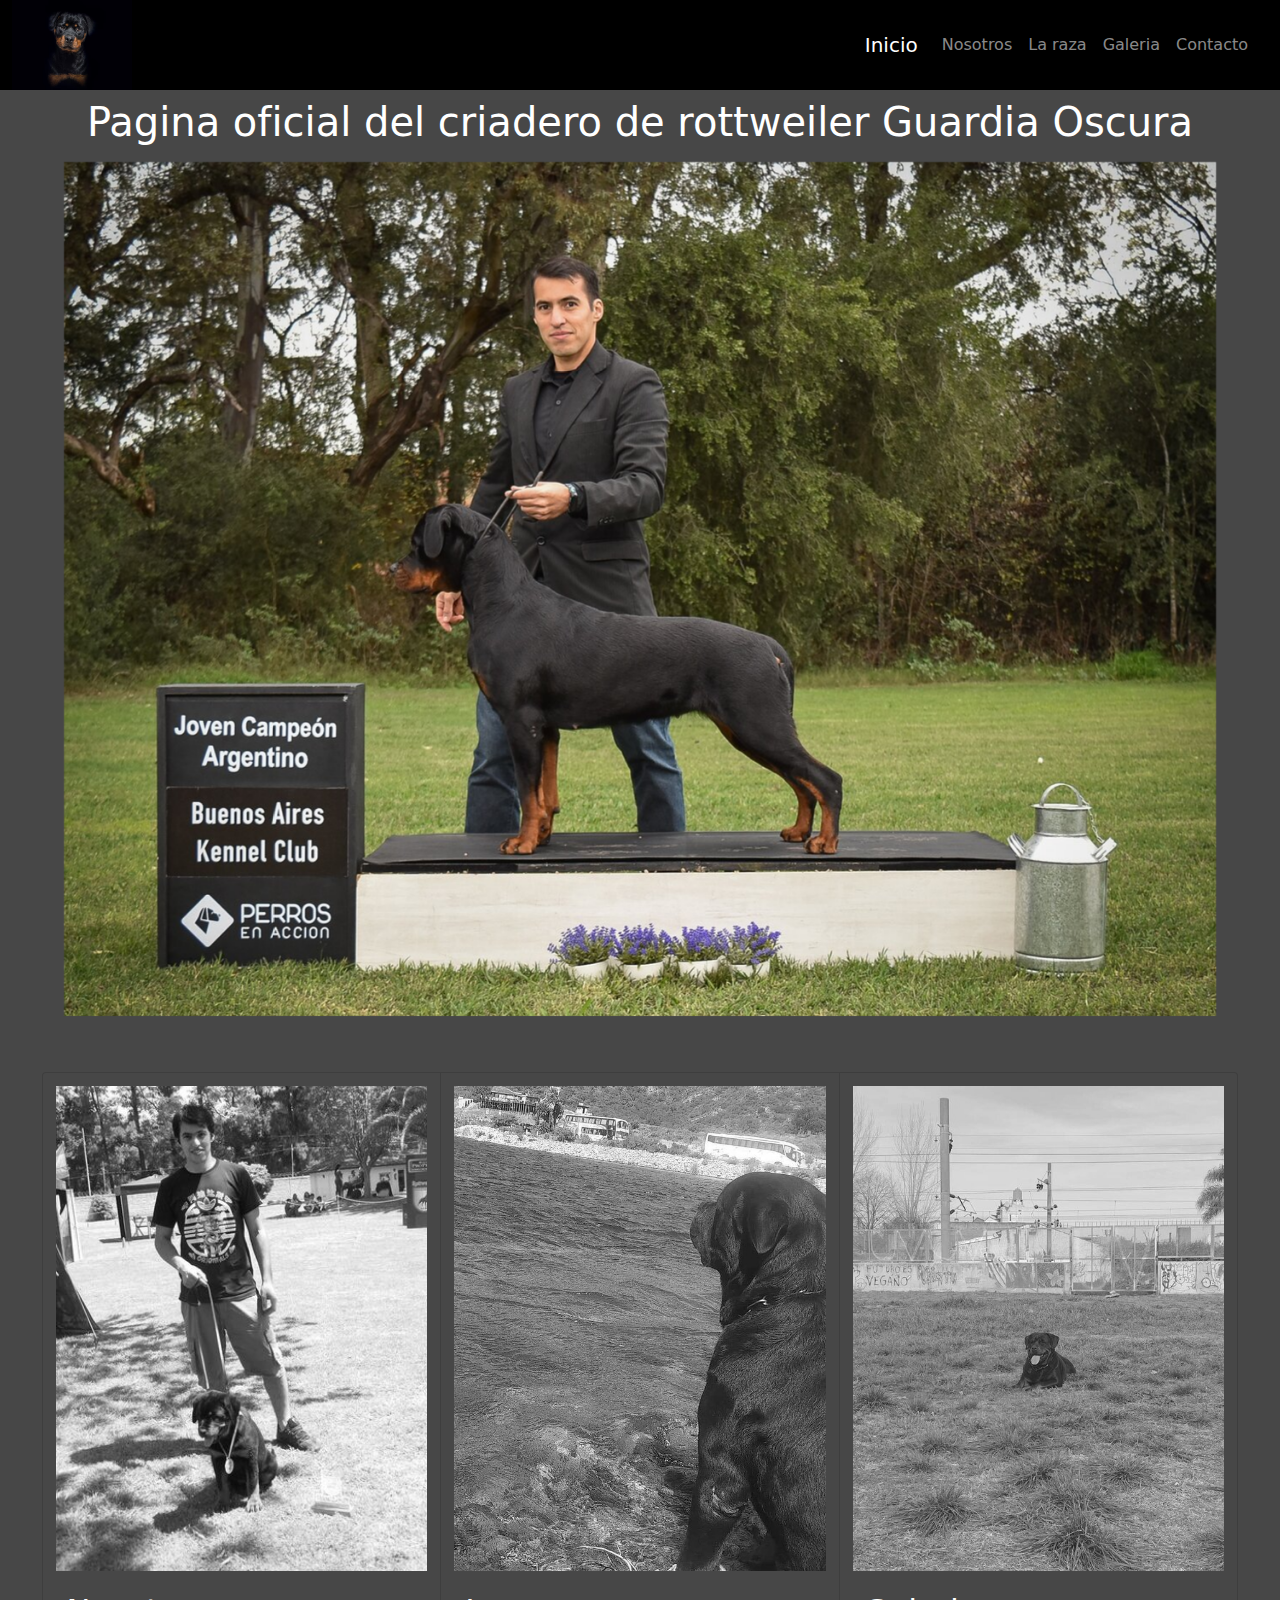
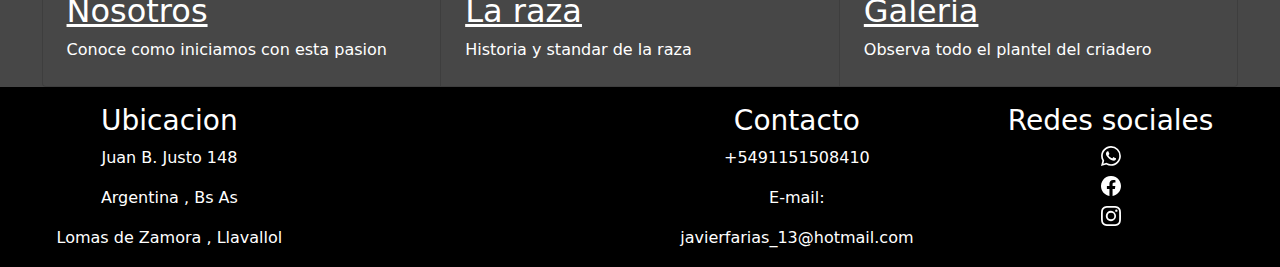
<file: index.html>
<!DOCTYPE html>
<html lang="es">
<head>
    <meta charset="UTF-8">
    <meta name="viewport" content="width=device-width, initial-scale=1.0">
    <meta name="description" content="Pagina oficial del criadero de perros de raza Rottweiler Guardia Oscura. Las mejores lineas de sangre de perros nacionales e importados. Perros de trabajo y exposicion con pedigree emitido por la federacion cinologica Argentina">
    <meta keywords="Criadero de perros , criadero de rottweiler , perros de raza , rottweiler , perros , cachorros , pedigree , fca , acrr , adrk , lineas de sangre">
    <title>Guardia Oscura | Criadero de Rotweiler</title>
    <link rel="stylesheet" href="./css/bootstrap.min.css">
    <link rel="stylesheet" href="./css/estilos.css">
    <link rel="icon" href="./flavicon.ico">
</head>
<body>
    <header class="container-fluid d-flex justify-content-between colorFondo">
        <div class="d-flex">
            <a href="./index.html" class="colorFondo">
                <img src="./assets/img/logo.png" width="120" height="90" alt="Imagen logo criadero">
            </a>
        </div>
        <div class="d-flex align-items-center colorFuente">
            <nav class="navbar navbar-expand-lg navbar-dark">
                <div class="container-fluid">
                    <a class="navbar-brand" href="./index.html">Inicio</a>
                    <button class="navbar-toggler" type="button" data-bs-toggle="collapse" data-bs-target="#navbarNav" aria-controls="navbarNav" aria-expanded="false" aria-label="Toggle navigation">
                        <span class="navbar-toggler-icon"></span>
                    </button>
                    <div class="collapse navbar-collapse" id="navbarNav">
                        <ul class="navbar-nav">
                            <li class="nav-item estilosAncla">
                            <a class="nav-link" aria-current="page" href="./pages/nosotros.html">Nosotros</a>
                            </li>
                            <li class="nav-item estilosAncla">
                                <a class="nav-link" href="./pages/laraza.html">La raza</a>
                            </li>
                            <li class="nav-item estilosAncla">
                                <a class="nav-link" href="./pages/galeria.html">Galeria</a>
                            </li>
                            <li class="nav-item estilosAncla">
                                <a class="nav-link" href="./pages/contacto.html">Contacto</a>
                            </li>
                        </ul>
                    </div>
                </div>
            </nav>
        </div>
    </header>
    <main class="container-fluid colorFondoGris">
        <div class="d-flex justify-content-center align-items-center pt-2 colorFuente">
            <h1>Pagina oficial del criadero de rottweiler Guardia Oscura</h1>
        </div>
        <div class="d-flex align-items-center justify-content-center">
            <div id="carouselExampleSlidesOnly" class="carousel slide pb-5 justify-content-center align-items-center" data-bs-ride="carousel">
                <div class="carousel-inner">
                  <div class="carousel-item active p-2">
                    <img src="./assets/img/podio1.jpg" class="d-flex imMain" alt="Imagen Rottweiler en podio 1">
                  </div>
                  <div class="carousel-item p-2">
                    <img src="./assets/img/podio2.jpg" class="d-flex imMain" alt="Imagen Rottweiler en podio 2">
                  </div>
                  <div class="carousel-item p-2">
                    <img src="./assets/img/podio3.jpg" class="d-flex imMain" alt="Imagen Rottweiler en podio 3">
                  </div>
                </div>
              </div>
        </div>
        <div class="container-fluid d-flex justify-content-center">
            <div class="card-group">
                <div class="card p-2 colorFondoGris">
                  <img src="./assets/img/rsz_fb_img_1697407801425.jpg" class="card-img-top imCardMain" alt="Imagen cachorro Rottweiler con propietario">
                  <div class="card-body">
                    <a class="colorFuente" href="./pages/nosotros.html">
                        <h2 class="card-title">Nosotros</h2>
                    </a>
                    <p class="card-text colorFuente">Conoce como iniciamos con esta pasion</p>
                  </div>
                </div>
                <div class="card p-2 colorFondoGris">
                  <img src="./assets/img/rsz_fb_img_1697408630383.jpg" class="card-img-top imCardMain" alt="Imagen Rottweiler con lago de fondo">
                  <div class="card-body">
                    <a class="colorFuente" href="./pages/laraza.html">
                        <h2 class="card-title">La raza</h2>
                    </a>
                    <p class="card-text colorFuente">Historia y standar de la raza</p>
                  </div>
                </div>
                <div class="card p-2 colorFondoGris">
                  <img src="./assets/img/rsz_fb_img_1697408047011.jpg" class="card-img-top imCardMain" alt="Imagen Rottweiler acostado en el pasto relax">
                  <div class="card-body">
                    <a class="colorFuente" href="./pages/galeria.html">
                        <h2 class="card-title">Galeria</h2>
                    </a>
                    <p class="card-text colorFuente">Observa todo el plantel del criadero</p>
                  </div>
                </div>
              </div>
        </div>
    </main>
    <footer class="container-fluid d-flex justify-content-between colorFondo w-100">
        <div class="card-group w-100">
            <div class="card colorFondo">
              <div class="card-body d-flex flex-column align-items-center colorFuente">
                <h3>Ubicacion</h3>
                <p class="card-text">Juan B. Justo 148</p>
                <p class="card-text">Argentina , Bs As</p>
                <p class="card-text">Lomas de Zamora , Llavallol</p>
              </div>
            </div>
            <div class="card colorFondo">
              <div class="card-body d-flex flex-column align-items-center">
                <iframe src="https://www.google.com/maps/embed?pb=!1m18!1m12!1m3!1d3276.2822937808!2d-58.415516176698866!3d-34.798839106582555!2m3!1f0!2f0!3f0!3m2!1i1024!2i768!4f13.1!3m3!1m2!1s0x95bcd308662307f3%3A0x7694c3b1379305ac!2sJuan%20B.%20Justo%20242%2C%20B1836%20Llavallol%2C%20Provincia%20de%20Buenos%20Aires!5e0!3m2!1ses!2sar!4v1696728214931!5m2!1ses!2sar" width="250" height="130" style="border:0;" allowfullscreen="" loading="lazy" referrerpolicy="no-referrer-when-downgrade"></iframe>
              </div>
            </div>
            <div class="card colorFondo">
              <div class="card-body d-flex flex-column align-items-center colorFuente">
                <h3>Contacto</h3>
                <p class="card-text">+5491151508410</p>
                <p class="card-text">E-mail:</p>
                <p class="card-text">javierfarias_13@hotmail.com</p>
              </div>
            </div>
            <div class="card colorFondo">
                <div class="card-body d-flex flex-column align-items-center colorFuente">
                    <h3>Redes sociales</h3>
                    <div class="d-flex flex-column justify-content-center align-items-center">
                        <a href="https://www.whatsapp.com/"><svg xmlns="http://www.w3.org/2000/svg" width="16" height="16" fill="currentColor" class="bi bi-whatsapp iconow" viewBox="0 0 16 16"><path d="M13.601 2.326A7.854 7.854 0 0 0 7.994 0C3.627 0 .068 3.558.064 7.926c0 1.399.366 2.76 1.057 3.965L0 16l4.204-1.102a7.933 7.933 0 0 0 3.79.965h.004c4.368 0 7.926-3.558 7.93-7.93A7.898 7.898 0 0 0 13.6 2.326zM7.994 14.521a6.573 6.573 0 0 1-3.356-.92l-.24-.144-2.494.654.666-2.433-.156-.251a6.56 6.56 0 0 1-1.007-3.505c0-3.626 2.957-6.584 6.591-6.584a6.56 6.56 0 0 1 4.66 1.931 6.557 6.557 0 0 1 1.928 4.66c-.004 3.639-2.961 6.592-6.592 6.592zm3.615-4.934c-.197-.099-1.17-.578-1.353-.646-.182-.065-.315-.099-.445.099-.133.197-.513.646-.627.775-.114.133-.232.148-.43.05-.197-.1-.836-.308-1.592-.985-.59-.525-.985-1.175-1.103-1.372-.114-.198-.011-.304.088-.403.087-.088.197-.232.296-.346.1-.114.133-.198.198-.33.065-.134.034-.248-.015-.347-.05-.099-.445-1.076-.612-1.47-.16-.389-.323-.335-.445-.34-.114-.007-.247-.007-.38-.007a.729.729 0 0 0-.529.247c-.182.198-.691.677-.691 1.654 0 .977.71 1.916.81 2.049.098.133 1.394 2.132 3.383 2.992.47.205.84.326 1.129.418.475.152.904.129 1.246.08.38-.058 1.171-.48 1.338-.943.164-.464.164-.86.114-.943-.049-.084-.182-.133-.38-.232z"/></svg>
                        </a>
                        <a href="https://www.facebook.com/"><svg xmlns="http://www.w3.org/2000/svg" width="16" height="16" fill="currentColor" class="bi bi-facebook iconof" viewBox="0 0 16 16"><path d="M16 8.049c0-4.446-3.582-8.05-8-8.05C3.58 0-.002 3.603-.002 8.05c0 4.017 2.926 7.347 6.75 7.951v-5.625h-2.03V8.05H6.75V6.275c0-2.017 1.195-3.131 3.022-3.131.876 0 1.791.157 1.791.157v1.98h-1.009c-.993 0-1.303.621-1.303 1.258v1.51h2.218l-.354 2.326H9.25V16c3.824-.604 6.75-3.934 6.75-7.951z"/></svg>
                        </a>
                    <a href="https://www.instagram.com/"><svg xmlns="http://www.w3.org/2000/svg" width="16" height="16" fill="currentColor" class="bi bi-instagram iconoi" viewBox="0 0 16 16"><path d="M8 0C5.829 0 5.556.01 4.703.048 3.85.088 3.269.222 2.76.42a3.917 3.917 0 0 0-1.417.923A3.927 3.927 0 0 0 .42 2.76C.222 3.268.087 3.85.048 4.7.01 5.555 0 5.827 0 8.001c0 2.172.01 2.444.048 3.297.04.852.174 1.433.372 1.942.205.526.478.972.923 1.417.444.445.89.719 1.416.923.51.198 1.09.333 1.942.372C5.555 15.99 5.827 16 8 16s2.444-.01 3.298-.048c.851-.04 1.434-.174 1.943-.372a3.916 3.916 0 0 0 1.416-.923c.445-.445.718-.891.923-1.417.197-.509.332-1.09.372-1.942C15.99 10.445 16 10.173 16 8s-.01-2.445-.048-3.299c-.04-.851-.175-1.433-.372-1.941a3.926 3.926 0 0 0-.923-1.417A3.911 3.911 0 0 0 13.24.42c-.51-.198-1.092-.333-1.943-.372C10.443.01 10.172 0 7.998 0h.003zm-.717 1.442h.718c2.136 0 2.389.007 3.232.046.78.035 1.204.166 1.486.275.373.145.64.319.92.599.28.28.453.546.598.92.11.281.24.705.275 1.485.039.843.047 1.096.047 3.231s-.008 2.389-.047 3.232c-.035.78-.166 1.203-.275 1.485a2.47 2.47 0 0 1-.599.919c-.28.28-.546.453-.92.598-.28.11-.704.24-1.485.276-.843.038-1.096.047-3.232.047s-2.39-.009-3.233-.047c-.78-.036-1.203-.166-1.485-.276a2.478 2.478 0 0 1-.92-.598 2.48 2.48 0 0 1-.6-.92c-.109-.281-.24-.705-.275-1.485-.038-.843-.046-1.096-.046-3.233 0-2.136.008-2.388.046-3.231.036-.78.166-1.204.276-1.486.145-.373.319-.64.599-.92.28-.28.546-.453.92-.598.282-.11.705-.24 1.485-.276.738-.034 1.024-.044 2.515-.045v.002zm4.988 1.328a.96.96 0 1 0 0 1.92.96.96 0 0 0 0-1.92zm-4.27 1.122a4.109 4.109 0 1 0 0 8.217 4.109 4.109 0 0 0 0-8.217zm0 1.441a2.667 2.667 0 1 1 0 5.334 2.667 2.667 0 0 1 0-5.334z"/></svg>
                    </a>
                    </div>
                </div>
            </div>
        </div>
    </footer>
    <script src="./js/bootstrap.bundle.min.js"></script>
</body>
</html>
</file>
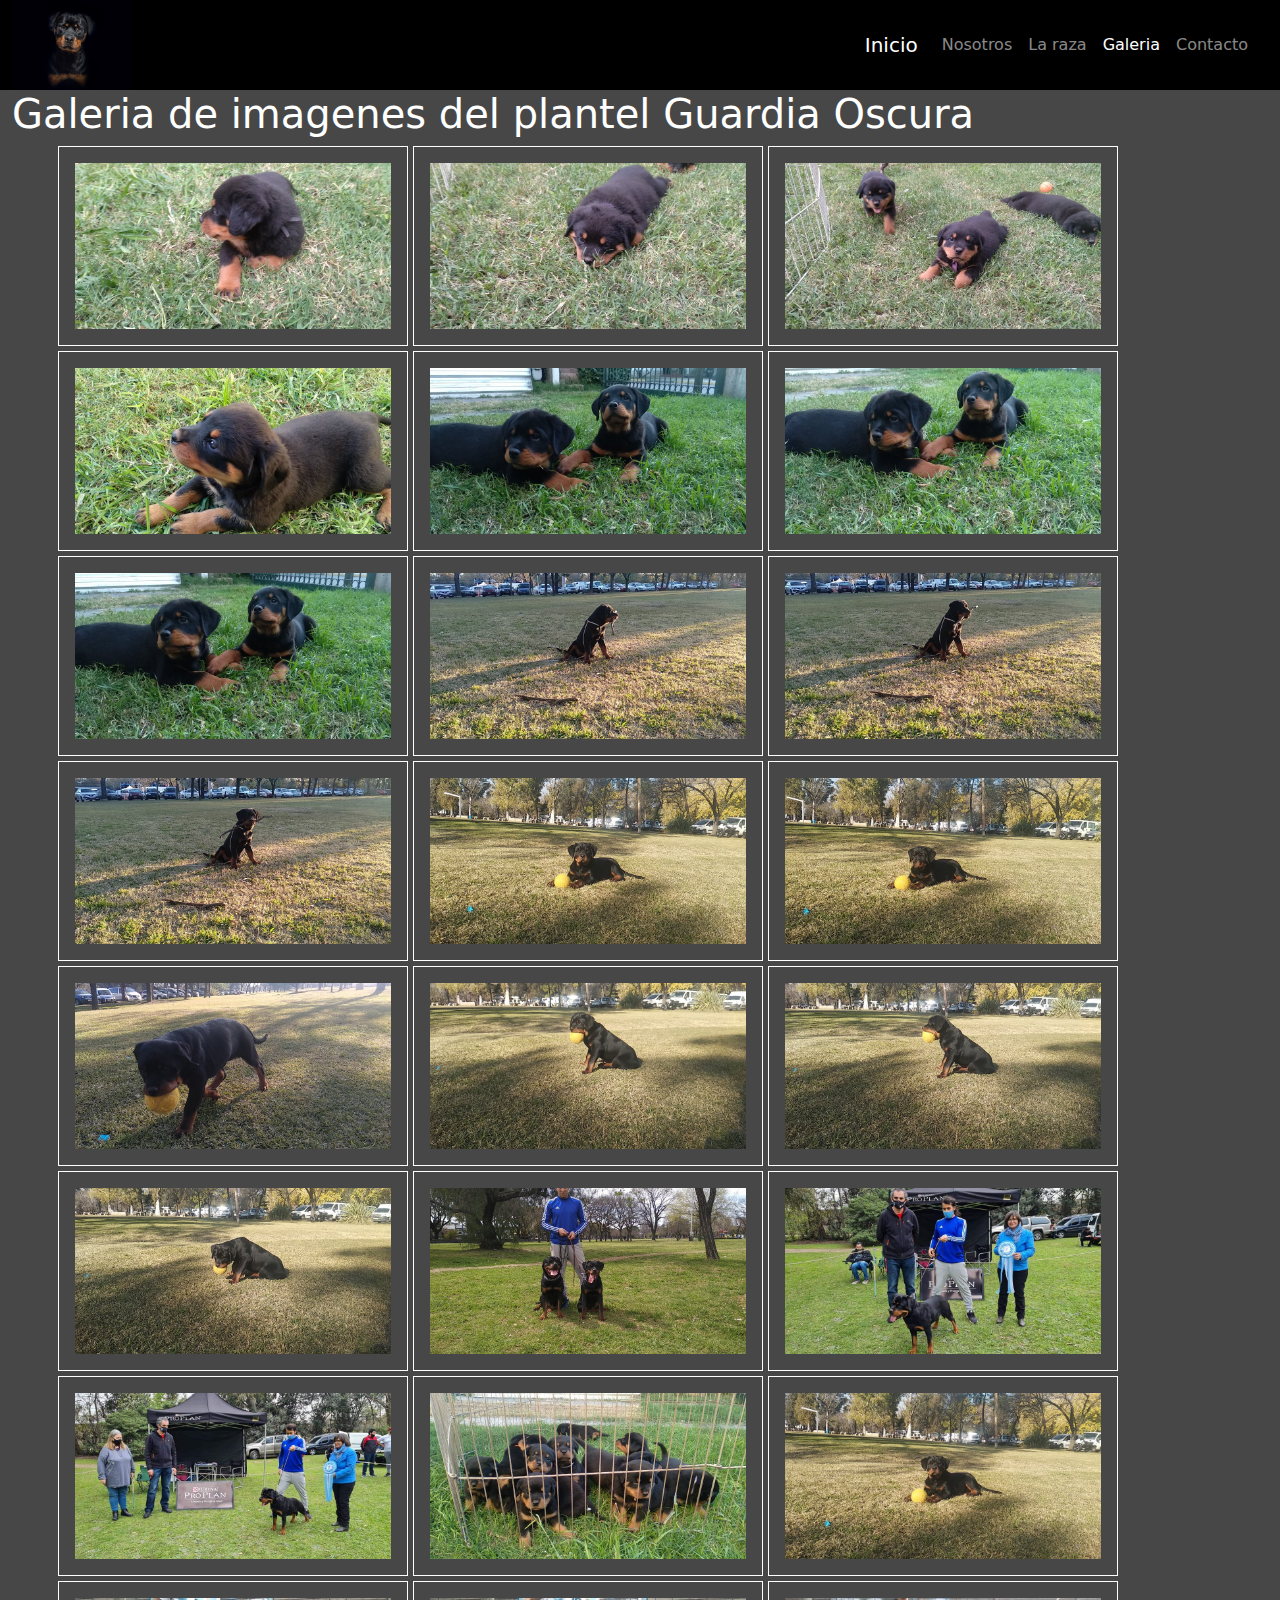
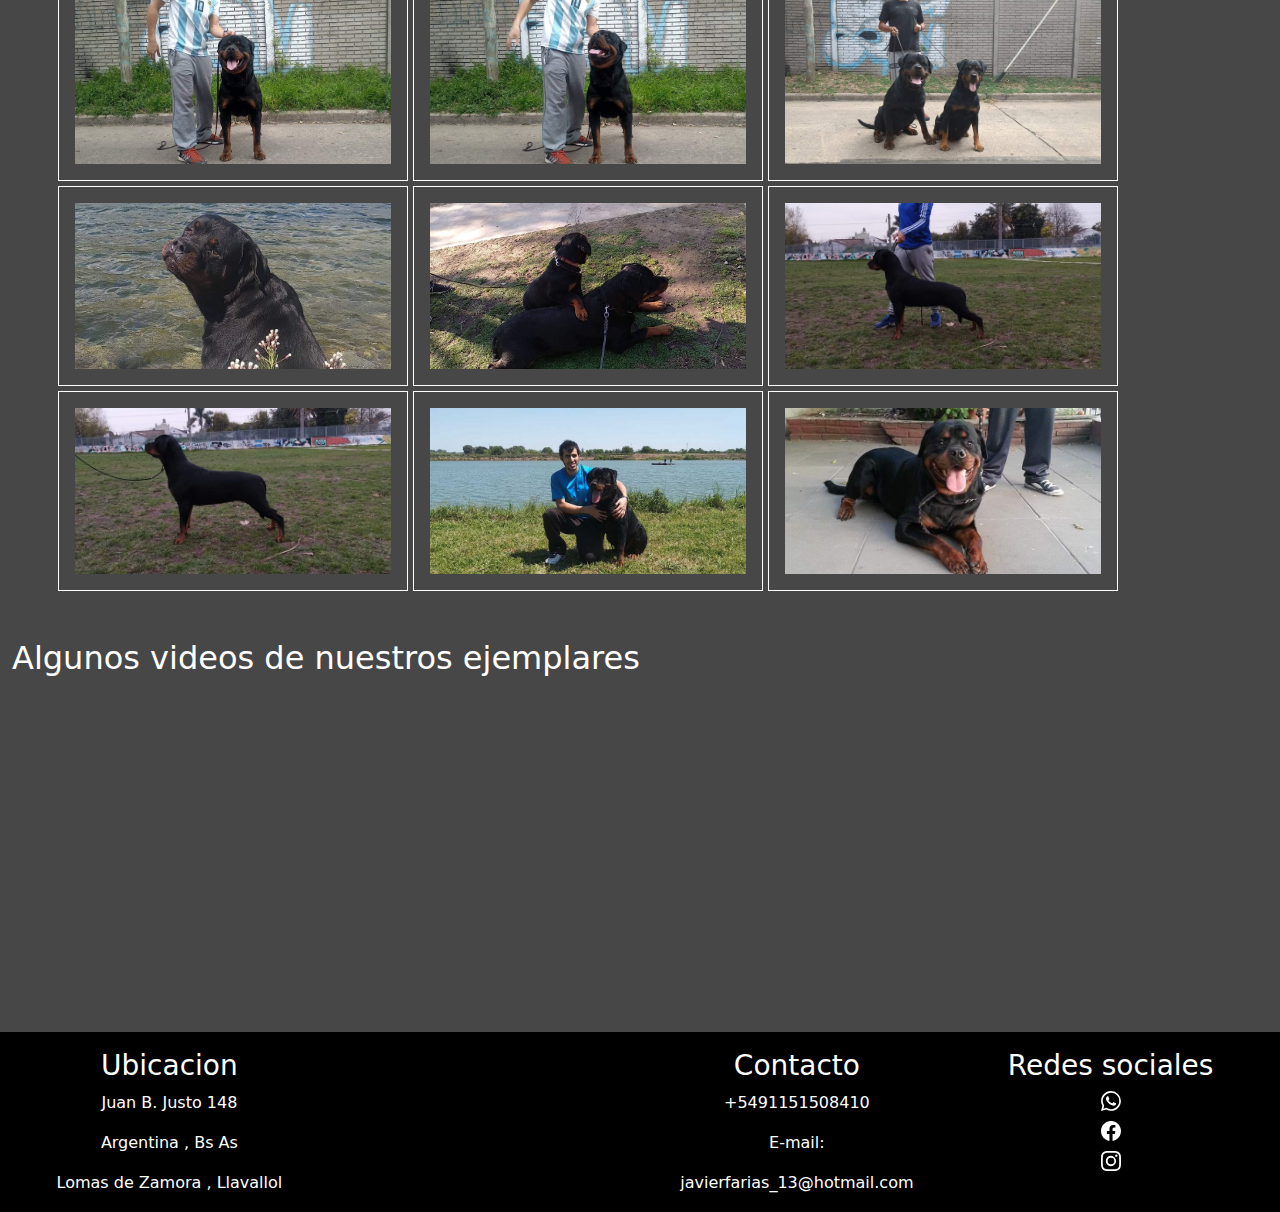
<file: pages/galeria.html>
<!DOCTYPE html>
<html lang="es">
<head>
    <meta charset="UTF-8">
    <meta name="viewport" content="width=device-width, initial-scale=1.0">
    <meta name="description" content="Descubra los comienzos del criadero Guardia Oscura">
    <meta keywords="Galeria , criadero , imagenes de rottweiler , ejemplares con pedigree , cachorros , criadero de rottweiler , perros de raza , rottweiler , perros.">
    <title>Galeria | Guardia Oscura Rotweiler</title>
    <link rel="stylesheet" href="../css/bootstrap.min.css">
    <link rel="stylesheet" href="../css/estilos.css">
    <link rel="icon" href="../flavicon.ico">
</head>
<body>
    <header class="container-fluid d-flex justify-content-between colorFondo">
        <div class="d-flex">
            <a href="../index.html" class="colorFondo">
                <img src="../assets/img/logo.png" width="120" height="90" alt="imagen logo criadero">
            </a>
        </div>
        <div class="d-flex align-items-center colorFuente">
            <nav class="navbar navbar-expand-lg navbar-dark">
                <div class="container-fluid">
                    <a class="navbar-brand" href="../index.html">Inicio</a>
                    <button class="navbar-toggler" type="button" data-bs-toggle="collapse" data-bs-target="#navbarNav" aria-controls="navbarNav" aria-expanded="false" aria-label="Toggle navigation">
                        <span class="navbar-toggler-icon"></span>
                    </button>
                    <div class="collapse navbar-collapse" id="navbarNav">
                        <ul class="navbar-nav">
                            <li class="nav-item estilosAncla">
                            <a class="nav-link" aria-current="page" href="./nosotros.html">Nosotros</a>
                            </li>
                            <li class="nav-item estilosAncla">
                                <a class="nav-link" href="./laraza.html">La raza</a>
                            </li>
                            <li class="nav-item estilosAncla">
                                <a class="nav-link active" href="./galeria.html">Galeria</a>
                            </li>
                            <li class="nav-item estilosAncla">
                                <a class="nav-link" href="./contacto.html">Contacto</a>
                            </li>
                        </ul>
                    </div>
                </div>
            </nav>
        </div>
    </header>
    <main class="container-fluid colorFondoGris colorFuente">
        <h1>Galeria de imagenes del plantel Guardia Oscura</h1>
        <div class="contenedorIm mb-5">
            <div>
                <img class="imagenes p-3" src="../assets/img/galeria1.jpg" alt="imagen de rottweiler cachorro en el pasto">
            </div>
            <div>
                <img class="imagenes p-3" src="../assets/img/galeria2.jpg" alt="imagen de rottweiler cachorro en el pasto">
            </div>
            <div>
                <img class="imagenes p-3" src="../assets/img/galeria3.jpg" alt="imagen de rottweiler cachorro en el pasto">
            </div>
            <div>
                <img class="imagenes p-3" src="../assets/img/galeria4.jpg" alt="imagen de rottweiler cachorro en el pasto">
            </div>
            <div>
                <img class="imagenes p-3" src="../assets/img/galeria5.jpg" alt="imagen de rottweiler cachorro en el pasto">
            </div>
            <div>
                <img class="imagenes p-3" src="../assets/img/galeria6.jpg" alt="imagen de rottweiler cachorro en el pasto">
            </div>
            <div>
                <img class="imagenes p-3" src="../assets/img/galeria7.jpg" alt="imagen de rottweiler cachorro en el pasto">
            </div>
            <div>
                <img class="imagenes p-3" src="../assets/img/galeria8.jpg" alt="imagen de cachorros rottweiler jugando">
            </div>
            <div>
                <img class="imagenes p-3" src="../assets/img/galeria9.jpg" alt="imagen de cachorros rottweiler jugando">
            </div>
            <div>
                <img class="imagenes p-3" src="../assets/img/galeria10.jpg" alt="imagen de cachorros rottweiler jugando">
            </div>
            <div>
                <img class="imagenes p-3" src="../assets/img/galeria12.jpg" alt="imagen de cachorros rottweiler jugando">
            </div>
            <div>
                <img class="imagenes p-3" src="../assets/img/galeria13.jpg" alt="imagen de cachorros rottweiler jugando">
            </div>
            <div>
                <img class="imagenes p-3" src="../assets/img/galeria14.jpg" alt="imagen de cachorros rottweiler jugando">
            </div>
            <div>
                <img class="imagenes p-3" src="../assets/img/galeria15.jpg" alt="imagen de cachorros rottweiler jugando">
            </div>
            <div>
                <img class="imagenes p-3" src="../assets/img/galeria16.jpg" alt="imagen de cachorros rottweiler jugando">
            </div>
            <div>
                <img class="imagenes p-3" src="../assets/img/galeria17.jpg" alt="imagen de cachorros rottweiler jugando">
            </div>
            <div>
                <img class="imagenes p-3" src="../assets/img/galeria18.jpg" alt="imagen de propietario con ejemplar adulto en una exposicion">
            </div>
            <div>
                <img class="imagenes p-3" src="../assets/img/galeria19.jpg" alt="imagen de propietario con ejemplar adulto en una exposicion">
            </div>
            <div>
                <img class="imagenes p-3" src="../assets/img/galeria20.jpg" alt="imagen de propietario con ejemplar adulto en una exposicion">
            </div>
            <div>
                <img class="imagenes p-3" src="../assets/img/galeria21.jpg" alt="imagen de camada de 11 cachorros de 45 dias de edad">
            </div>
            <div>
                <img class="imagenes p-3" src="../assets/img/pichita.jpg" alt="imagen de cachorro de 3 meses con pelota de juguete">
            </div>
            <div>
                <img class="imagenes p-3" src="../assets/img/chancho1.jpg" alt="imagen de ejemplar macho adulto">
            </div>
            <div>
                <img class="imagenes p-3" src="../assets/img/chancho2.jpg" alt="imagen de ejemplar macho adulto">
            </div>
            <div>
                <img class="imagenes p-3" src="../assets/img/DragoyEstrella.jpg" alt="pareja adulta de rottweilers">
            </div>
            <div>
                <img class="imagenes p-3" src="../assets/img/draguito.jpg" alt="imagen de ejemplar macho adulto con lago de fondo">
            </div>
            <div>
                <img class="imagenes p-3" src="../assets/img/HakuyLara.jpg" alt="madre e hija cachorra">
            </div>
            <div>
                <img class="imagenes p-3" src="../assets/img/Nami1.jpg" alt="hembra joven entrenando para exposicion">
            </div>
            <div>
                <img class="imagenes p-3" src="../assets/img/Nami2.jpg" alt="hembra joven parada de exposicion">
            </div>
            <div>
                <img class="imagenes p-3" src="../assets/img/yoychancho.jpg" alt="ejemplar macho adulto con propietario y lago de fondo">
            </div>
            <div>
                <img class="imagenes p-3" src="../assets/img/thor1.jpg" alt="ejemplar macho adulto mirando a camara">
            </div>
        </div>
        <h2>Algunos videos de nuestros ejemplares</h2>
        <div class="d-flex pt-3 justify-content-around align-items-center pb-3 flex-wrap gap-3">
            <iframe width="560" height="315" src="https://www.youtube.com/embed/8yw3JrcUveM?si=rY9_90_j-IEm6XB7" title="YouTube video player" frameborder="0" allow="accelerometer; autoplay; clipboard-write; encrypted-media; gyroscope; picture-in-picture; web-share" allowfullscreen></iframe>
            <iframe width="560" height="315" src="https://www.youtube.com/embed/SYpnpRkQ8cE?si=YyEhVlyIwEZ6-Yz_" title="YouTube video player" frameborder="0" allow="accelerometer; autoplay; clipboard-write; encrypted-media; gyroscope; picture-in-picture; web-share" allowfullscreen></iframe>
        </div>
    </main>
    <footer class="container-fluid d-flex justify-content-between colorFondo w-100">
        <div class="card-group w-100">
            <div class="card colorFondo">
              <div class="card-body d-flex flex-column align-items-center colorFuente">
                <h3>Ubicacion</h3>
                <p class="card-text">Juan B. Justo 148</p>
                <p class="card-text">Argentina , Bs As</p>
                <p class="card-text">Lomas de Zamora , Llavallol</p>
              </div>
            </div>
            <div class="card colorFondo">
              <div class="card-body d-flex flex-column align-items-center">
                <iframe src="https://www.google.com/maps/embed?pb=!1m18!1m12!1m3!1d3276.2822937808!2d-58.415516176698866!3d-34.798839106582555!2m3!1f0!2f0!3f0!3m2!1i1024!2i768!4f13.1!3m3!1m2!1s0x95bcd308662307f3%3A0x7694c3b1379305ac!2sJuan%20B.%20Justo%20242%2C%20B1836%20Llavallol%2C%20Provincia%20de%20Buenos%20Aires!5e0!3m2!1ses!2sar!4v1696728214931!5m2!1ses!2sar" width="250" height="130" style="border:0;" allowfullscreen="" loading="lazy" referrerpolicy="no-referrer-when-downgrade"></iframe>
              </div>
            </div>
            <div class="card colorFondo">
              <div class="card-body d-flex flex-column align-items-center colorFuente">
                <h3>Contacto</h3>
                <p class="card-text">+5491151508410</p>
                <p class="card-text">E-mail:</p>
                <p class="card-text">javierfarias_13@hotmail.com</p>
              </div>
            </div>
            <div class="card colorFondo">
                <div class="card-body d-flex flex-column align-items-center colorFuente">
                    <h3>Redes sociales</h3>
                    <div class="d-flex flex-column justify-content-center align-items-center">
                        <a href="https://www.whatsapp.com/"><svg xmlns="http://www.w3.org/2000/svg" width="16" height="16" fill="currentColor" class="bi bi-whatsapp iconow" viewBox="0 0 16 16"><path d="M13.601 2.326A7.854 7.854 0 0 0 7.994 0C3.627 0 .068 3.558.064 7.926c0 1.399.366 2.76 1.057 3.965L0 16l4.204-1.102a7.933 7.933 0 0 0 3.79.965h.004c4.368 0 7.926-3.558 7.93-7.93A7.898 7.898 0 0 0 13.6 2.326zM7.994 14.521a6.573 6.573 0 0 1-3.356-.92l-.24-.144-2.494.654.666-2.433-.156-.251a6.56 6.56 0 0 1-1.007-3.505c0-3.626 2.957-6.584 6.591-6.584a6.56 6.56 0 0 1 4.66 1.931 6.557 6.557 0 0 1 1.928 4.66c-.004 3.639-2.961 6.592-6.592 6.592zm3.615-4.934c-.197-.099-1.17-.578-1.353-.646-.182-.065-.315-.099-.445.099-.133.197-.513.646-.627.775-.114.133-.232.148-.43.05-.197-.1-.836-.308-1.592-.985-.59-.525-.985-1.175-1.103-1.372-.114-.198-.011-.304.088-.403.087-.088.197-.232.296-.346.1-.114.133-.198.198-.33.065-.134.034-.248-.015-.347-.05-.099-.445-1.076-.612-1.47-.16-.389-.323-.335-.445-.34-.114-.007-.247-.007-.38-.007a.729.729 0 0 0-.529.247c-.182.198-.691.677-.691 1.654 0 .977.71 1.916.81 2.049.098.133 1.394 2.132 3.383 2.992.47.205.84.326 1.129.418.475.152.904.129 1.246.08.38-.058 1.171-.48 1.338-.943.164-.464.164-.86.114-.943-.049-.084-.182-.133-.38-.232z"/></svg>
                        </a>
                        <a href="https://www.facebook.com/"><svg xmlns="http://www.w3.org/2000/svg" width="16" height="16" fill="currentColor" class="bi bi-facebook iconof" viewBox="0 0 16 16"><path d="M16 8.049c0-4.446-3.582-8.05-8-8.05C3.58 0-.002 3.603-.002 8.05c0 4.017 2.926 7.347 6.75 7.951v-5.625h-2.03V8.05H6.75V6.275c0-2.017 1.195-3.131 3.022-3.131.876 0 1.791.157 1.791.157v1.98h-1.009c-.993 0-1.303.621-1.303 1.258v1.51h2.218l-.354 2.326H9.25V16c3.824-.604 6.75-3.934 6.75-7.951z"/></svg>
                        </a>
                    <a href="https://www.instagram.com/"><svg xmlns="http://www.w3.org/2000/svg" width="16" height="16" fill="currentColor" class="bi bi-instagram iconoi" viewBox="0 0 16 16"><path d="M8 0C5.829 0 5.556.01 4.703.048 3.85.088 3.269.222 2.76.42a3.917 3.917 0 0 0-1.417.923A3.927 3.927 0 0 0 .42 2.76C.222 3.268.087 3.85.048 4.7.01 5.555 0 5.827 0 8.001c0 2.172.01 2.444.048 3.297.04.852.174 1.433.372 1.942.205.526.478.972.923 1.417.444.445.89.719 1.416.923.51.198 1.09.333 1.942.372C5.555 15.99 5.827 16 8 16s2.444-.01 3.298-.048c.851-.04 1.434-.174 1.943-.372a3.916 3.916 0 0 0 1.416-.923c.445-.445.718-.891.923-1.417.197-.509.332-1.09.372-1.942C15.99 10.445 16 10.173 16 8s-.01-2.445-.048-3.299c-.04-.851-.175-1.433-.372-1.941a3.926 3.926 0 0 0-.923-1.417A3.911 3.911 0 0 0 13.24.42c-.51-.198-1.092-.333-1.943-.372C10.443.01 10.172 0 7.998 0h.003zm-.717 1.442h.718c2.136 0 2.389.007 3.232.046.78.035 1.204.166 1.486.275.373.145.64.319.92.599.28.28.453.546.598.92.11.281.24.705.275 1.485.039.843.047 1.096.047 3.231s-.008 2.389-.047 3.232c-.035.78-.166 1.203-.275 1.485a2.47 2.47 0 0 1-.599.919c-.28.28-.546.453-.92.598-.28.11-.704.24-1.485.276-.843.038-1.096.047-3.232.047s-2.39-.009-3.233-.047c-.78-.036-1.203-.166-1.485-.276a2.478 2.478 0 0 1-.92-.598 2.48 2.48 0 0 1-.6-.92c-.109-.281-.24-.705-.275-1.485-.038-.843-.046-1.096-.046-3.233 0-2.136.008-2.388.046-3.231.036-.78.166-1.204.276-1.486.145-.373.319-.64.599-.92.28-.28.546-.453.92-.598.282-.11.705-.24 1.485-.276.738-.034 1.024-.044 2.515-.045v.002zm4.988 1.328a.96.96 0 1 0 0 1.92.96.96 0 0 0 0-1.92zm-4.27 1.122a4.109 4.109 0 1 0 0 8.217 4.109 4.109 0 0 0 0-8.217zm0 1.441a2.667 2.667 0 1 1 0 5.334 2.667 2.667 0 0 1 0-5.334z"/></svg>
                    </a>
                    </div>
                </div>
            </div>
          </div>
    </footer>
    <script src="../js/bootstrap.bundle.min.js"></script>
</body>
</html>
</file>
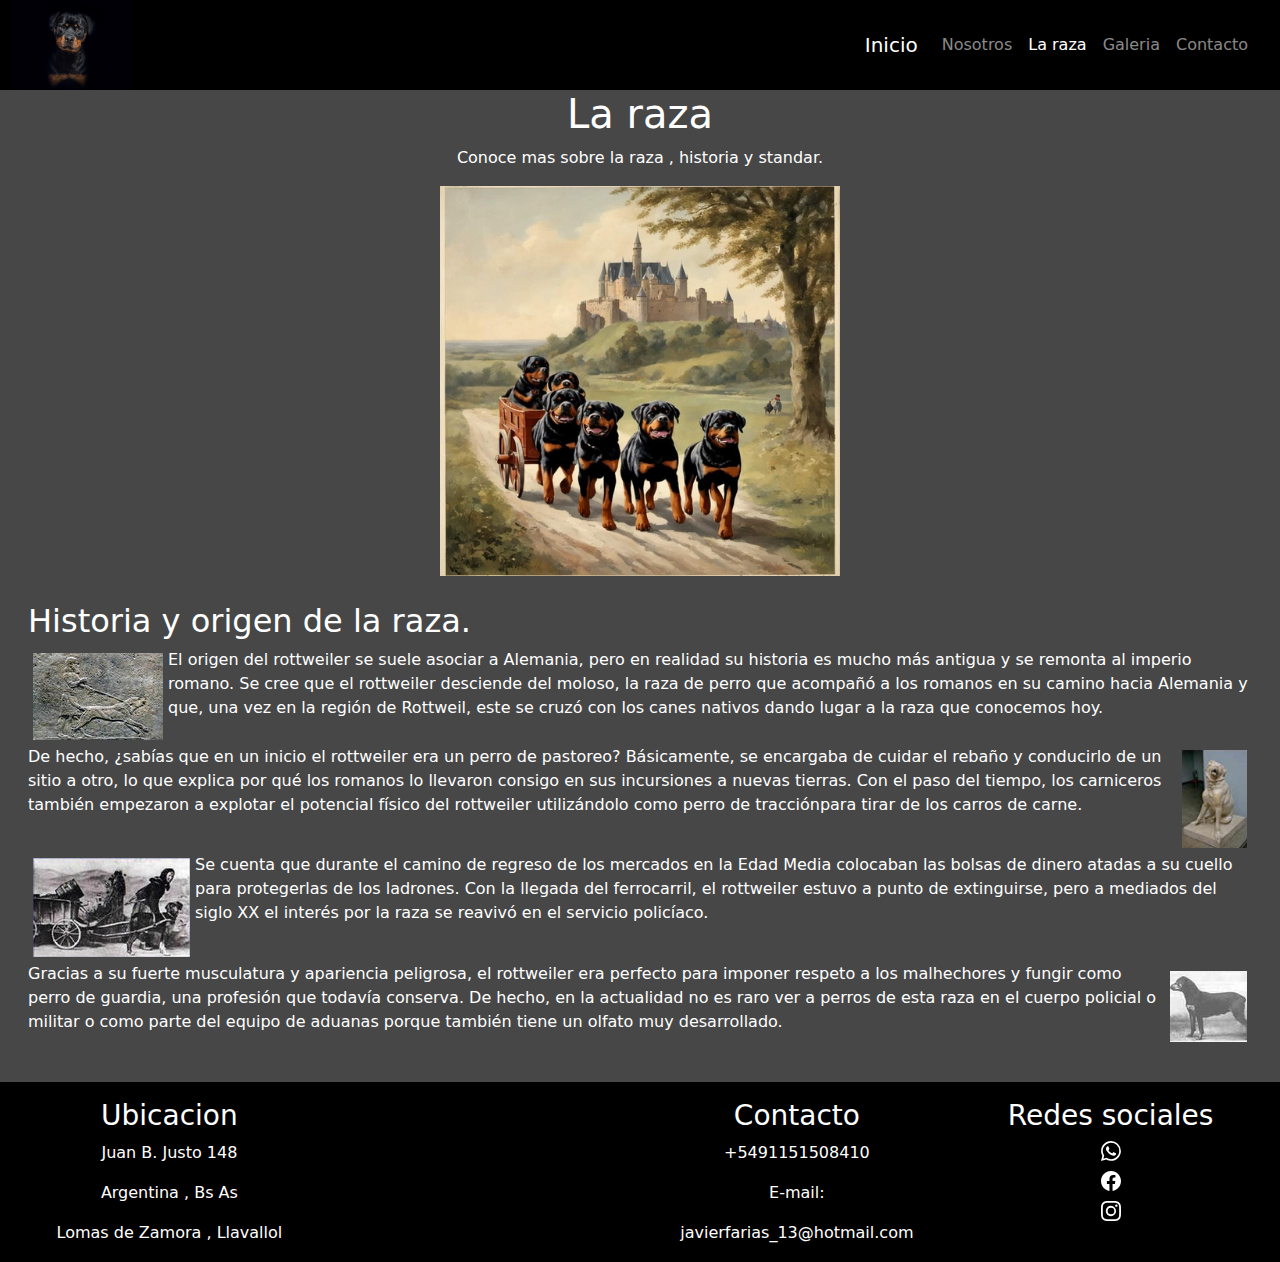
<file: pages/laraza.html>
<!DOCTYPE html>
<html lang="es">
<head>
    <meta charset="UTF-8">
    <meta name="viewport" content="width=device-width, initial-scale=1.0">
    <meta name="description" content="Historia de la raza Rottweiler. Origenes de los primeros rottweiler y sus logros a lo largo de la historia.">
    <meta keywords="raza , origen del rottweiler , historia de la raza , rottweil , perros de raza , rottweiler , perros de trabajo , perro del carnicero , perro policia.">
    <title>La raza | Guardia Oscura Rotweiler</title>
    <link rel="stylesheet" href="../css/bootstrap.min.css">
    <link rel="stylesheet" href="../css/estilos.css">
    <link rel="icon" href="../flavicon.ico">
</head>
<body>
    <header class="container-fluid d-flex justify-content-between colorFondo">
        <div class="d-flex">
            <a href="../index.html" class="colorFondo">
                <img src="../assets/img/logo.png" width="120" height="90" alt="imagen logo criadero">
            </a>
        </div>
        <div class="d-flex align-items-center colorFuente">
            <nav class="navbar navbar-expand-lg navbar-dark">
                <div class="container-fluid">
                    <a class="navbar-brand" href="../index.html">Inicio</a>
                    <button class="navbar-toggler" type="button" data-bs-toggle="collapse" data-bs-target="#navbarNav" aria-controls="navbarNav" aria-expanded="false" aria-label="Toggle navigation">
                        <span class="navbar-toggler-icon"></span>
                    </button>
                    <div class="collapse navbar-collapse" id="navbarNav">
                        <ul class="navbar-nav">
                            <li class="nav-item estilosAncla">
                            <a class="nav-link" aria-current="page" href="./nosotros.html">Nosotros</a>
                            </li>
                            <li class="nav-item estilosAncla">
                                <a class="nav-link active" href="./laraza.html">La raza</a>
                            </li>
                            <li class="nav-item estilosAncla">
                                <a class="nav-link" href="./galeria.html">Galeria</a>
                            </li>
                            <li class="nav-item estilosAncla">
                                <a class="nav-link" href="./contacto.html">Contacto</a>
                            </li>
                        </ul>
                    </div>
                </div>
            </nav>
        </div>
    </header>
    <main class="container-fluid colorFondoGris colorFuente pb-3">
        <div class="d-flex flex-column justify-content-center align-items-center">
            <h1>La raza</h1>
            <p>Conoce mas sobre la raza , historia y standar.</p>
            <img class="imagenLaRaza" src="../assets/img/rsz_fb_img_1696195080098.jpg" alt="Imagen grupo de rottweilers con castillo de fondo">
        </div>
        <div class="d-flex flex-column p-3">
            <h2>Historia y origen de la raza.</h2>
            <div class="d-flex">
                <img class="imagenesLaRaza" src="../assets/img/laraza1.jpg" alt="Cuadro historico del rottweiler en sus origenes">
                <p>El origen del rottweiler se suele asociar a Alemania, pero en realidad su historia es mucho más antigua y se remonta al imperio romano. Se cree que el rottweiler desciende del moloso, la raza de perro que acompañó a los romanos en su camino hacia Alemania y que, una vez en la región de Rottweil, este se cruzó con los canes nativos dando lugar a la raza que conocemos hoy.</p>
            </div>
            <div class="d-flex">
                <p>De hecho, ¿sabías que en un inicio el rottweiler era un perro de pastoreo? Básicamente, se encargaba de cuidar el rebaño y conducirlo de un sitio a otro, lo que explica por qué los romanos lo llevaron consigo en sus incursiones a nuevas tierras. Con el paso del tiempo, los carniceros también empezaron a explotar el potencial físico del rottweiler utilizándolo como perro de tracciónpara tirar de los carros de carne.</p>
                <img class="imagenesLaRaza" src="../assets/img/laraza2.jpg" alt="estatua del primer rottweiler puro">
            </div>
            <div class="d-flex">
                <img class="imagenesLaRaza" src="../assets/img/laraza3.jpg" alt="rottweiler tirando de una carreta en la antiguedad">
            <p>Se cuenta que durante el camino de regreso de los mercados en la Edad Media colocaban las bolsas de dinero atadas a su cuello para protegerlas de los ladrones. Con la llegada del ferrocarril, el rottweiler estuvo a punto de extinguirse, pero a mediados del siglo XX el interés por la raza se reavivó en el servicio policíaco.</p>
            </div>
            <div class="d-flex">
                <p>Gracias a su fuerte musculatura y apariencia peligrosa, el rottweiler era perfecto para imponer respeto a los malhechores y fungir como perro de guardia, una profesión que todavía conserva. De hecho, en la actualidad no es raro ver a perros de esta raza en el cuerpo policial o militar o como parte del equipo de aduanas porque también tiene un olfato muy desarrollado.</p>
                <img class="imagenesLaRaza" src="../assets/img/laraza4.jpg" alt="primer foto a un rottweiler en blanco y negro">
            </div>
        </div>
    </main>
    <footer class="container-fluid d-flex justify-content-between colorFondo w-100">
        <div class="card-group w-100">
            <div class="card colorFondo">
              <div class="card-body d-flex flex-column align-items-center colorFuente">
                <h3>Ubicacion</h3>
                <p class="card-text">Juan B. Justo 148</p>
                <p class="card-text">Argentina , Bs As</p>
                <p class="card-text">Lomas de Zamora , Llavallol</p>
              </div>
            </div>
            <div class="card colorFondo">
              <div class="card-body d-flex flex-column align-items-center">
                <iframe src="https://www.google.com/maps/embed?pb=!1m18!1m12!1m3!1d3276.2822937808!2d-58.415516176698866!3d-34.798839106582555!2m3!1f0!2f0!3f0!3m2!1i1024!2i768!4f13.1!3m3!1m2!1s0x95bcd308662307f3%3A0x7694c3b1379305ac!2sJuan%20B.%20Justo%20242%2C%20B1836%20Llavallol%2C%20Provincia%20de%20Buenos%20Aires!5e0!3m2!1ses!2sar!4v1696728214931!5m2!1ses!2sar" width="250" height="130" style="border:0;" allowfullscreen="" loading="lazy" referrerpolicy="no-referrer-when-downgrade"></iframe>
              </div>
            </div>
            <div class="card colorFondo">
              <div class="card-body d-flex flex-column align-items-center colorFuente">
                <h3>Contacto</h3>
                <p class="card-text">+5491151508410</p>
                <p class="card-text">E-mail:</p>
                <p class="card-text">javierfarias_13@hotmail.com</p>
              </div>
            </div>
            <div class="card colorFondo">
                <div class="card-body d-flex flex-column align-items-center colorFuente">
                    <h3>Redes sociales</h3>
                    <div class="d-flex flex-column justify-content-center align-items-center">
                        <a href="https://www.whatsapp.com/"><svg xmlns="http://www.w3.org/2000/svg" width="16" height="16" fill="currentColor" class="bi bi-whatsapp iconow" viewBox="0 0 16 16"><path d="M13.601 2.326A7.854 7.854 0 0 0 7.994 0C3.627 0 .068 3.558.064 7.926c0 1.399.366 2.76 1.057 3.965L0 16l4.204-1.102a7.933 7.933 0 0 0 3.79.965h.004c4.368 0 7.926-3.558 7.93-7.93A7.898 7.898 0 0 0 13.6 2.326zM7.994 14.521a6.573 6.573 0 0 1-3.356-.92l-.24-.144-2.494.654.666-2.433-.156-.251a6.56 6.56 0 0 1-1.007-3.505c0-3.626 2.957-6.584 6.591-6.584a6.56 6.56 0 0 1 4.66 1.931 6.557 6.557 0 0 1 1.928 4.66c-.004 3.639-2.961 6.592-6.592 6.592zm3.615-4.934c-.197-.099-1.17-.578-1.353-.646-.182-.065-.315-.099-.445.099-.133.197-.513.646-.627.775-.114.133-.232.148-.43.05-.197-.1-.836-.308-1.592-.985-.59-.525-.985-1.175-1.103-1.372-.114-.198-.011-.304.088-.403.087-.088.197-.232.296-.346.1-.114.133-.198.198-.33.065-.134.034-.248-.015-.347-.05-.099-.445-1.076-.612-1.47-.16-.389-.323-.335-.445-.34-.114-.007-.247-.007-.38-.007a.729.729 0 0 0-.529.247c-.182.198-.691.677-.691 1.654 0 .977.71 1.916.81 2.049.098.133 1.394 2.132 3.383 2.992.47.205.84.326 1.129.418.475.152.904.129 1.246.08.38-.058 1.171-.48 1.338-.943.164-.464.164-.86.114-.943-.049-.084-.182-.133-.38-.232z"/></svg>
                        </a>
                        <a href="https://www.facebook.com/"><svg xmlns="http://www.w3.org/2000/svg" width="16" height="16" fill="currentColor" class="bi bi-facebook iconof" viewBox="0 0 16 16"><path d="M16 8.049c0-4.446-3.582-8.05-8-8.05C3.58 0-.002 3.603-.002 8.05c0 4.017 2.926 7.347 6.75 7.951v-5.625h-2.03V8.05H6.75V6.275c0-2.017 1.195-3.131 3.022-3.131.876 0 1.791.157 1.791.157v1.98h-1.009c-.993 0-1.303.621-1.303 1.258v1.51h2.218l-.354 2.326H9.25V16c3.824-.604 6.75-3.934 6.75-7.951z"/></svg>
                        </a>
                    <a href="https://www.instagram.com/"><svg xmlns="http://www.w3.org/2000/svg" width="16" height="16" fill="currentColor" class="bi bi-instagram iconoi" viewBox="0 0 16 16"><path d="M8 0C5.829 0 5.556.01 4.703.048 3.85.088 3.269.222 2.76.42a3.917 3.917 0 0 0-1.417.923A3.927 3.927 0 0 0 .42 2.76C.222 3.268.087 3.85.048 4.7.01 5.555 0 5.827 0 8.001c0 2.172.01 2.444.048 3.297.04.852.174 1.433.372 1.942.205.526.478.972.923 1.417.444.445.89.719 1.416.923.51.198 1.09.333 1.942.372C5.555 15.99 5.827 16 8 16s2.444-.01 3.298-.048c.851-.04 1.434-.174 1.943-.372a3.916 3.916 0 0 0 1.416-.923c.445-.445.718-.891.923-1.417.197-.509.332-1.09.372-1.942C15.99 10.445 16 10.173 16 8s-.01-2.445-.048-3.299c-.04-.851-.175-1.433-.372-1.941a3.926 3.926 0 0 0-.923-1.417A3.911 3.911 0 0 0 13.24.42c-.51-.198-1.092-.333-1.943-.372C10.443.01 10.172 0 7.998 0h.003zm-.717 1.442h.718c2.136 0 2.389.007 3.232.046.78.035 1.204.166 1.486.275.373.145.64.319.92.599.28.28.453.546.598.92.11.281.24.705.275 1.485.039.843.047 1.096.047 3.231s-.008 2.389-.047 3.232c-.035.78-.166 1.203-.275 1.485a2.47 2.47 0 0 1-.599.919c-.28.28-.546.453-.92.598-.28.11-.704.24-1.485.276-.843.038-1.096.047-3.232.047s-2.39-.009-3.233-.047c-.78-.036-1.203-.166-1.485-.276a2.478 2.478 0 0 1-.92-.598 2.48 2.48 0 0 1-.6-.92c-.109-.281-.24-.705-.275-1.485-.038-.843-.046-1.096-.046-3.233 0-2.136.008-2.388.046-3.231.036-.78.166-1.204.276-1.486.145-.373.319-.64.599-.92.28-.28.546-.453.92-.598.282-.11.705-.24 1.485-.276.738-.034 1.024-.044 2.515-.045v.002zm4.988 1.328a.96.96 0 1 0 0 1.92.96.96 0 0 0 0-1.92zm-4.27 1.122a4.109 4.109 0 1 0 0 8.217 4.109 4.109 0 0 0 0-8.217zm0 1.441a2.667 2.667 0 1 1 0 5.334 2.667 2.667 0 0 1 0-5.334z"/></svg>
                    </a>
                    </div>
                </div>
            </div>
          </div>
    </footer>
    <script src="../js/bootstrap.bundle.min.js"></script>
</body>
</html>
</file>
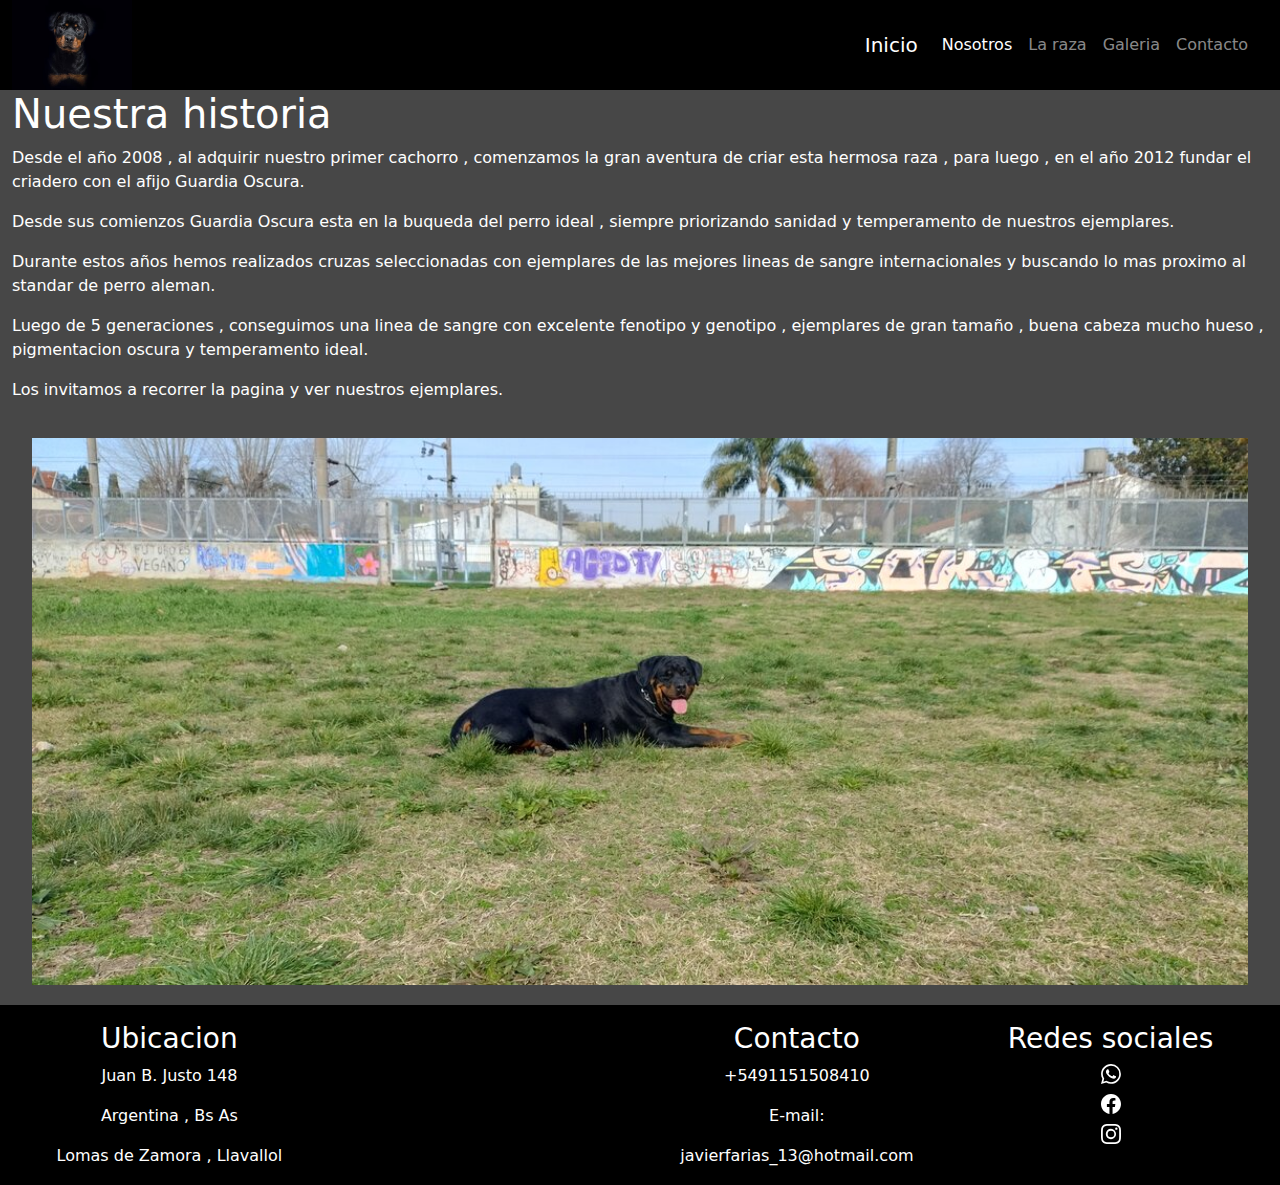
<file: pages/nosotros.html>
<!DOCTYPE html>
<html lang="es">
<head>
    <meta charset="UTF-8">
    <meta name="viewport" content="width=device-width, initial-scale=1.0">
    <meta name="description" content="Descubra los comienzos del criadero Guardia Oscura.">
    <meta keywords="Nosotros , nuestra historia , historia del criadero , criadero de rottweiler , perros de raza , rottweiler , perros , pedigree , fca , acrr , adrk , lineas de sangre.">
    <title>Nosotros | Guardia Oscura Rotweiler</title>
    <link rel="stylesheet" href="../css/bootstrap.min.css">
    <link rel="stylesheet" href="../css/estilos.css">
    <link rel="icon" href="../flavicon.ico">
</head>
<body>
    <header class="container-fluid d-flex justify-content-between colorFondo">
        <div class="d-flex">
            <a href="../index.html" class="colorFondo">
                <img src="../assets/img/logo.png" width="120" height="90" alt="imagen logo criadero">
            </a>
        </div>
        <div class="d-flex align-items-center colorFuente">
            <nav class="navbar navbar-expand-lg navbar-dark">
                <div class="container-fluid">
                    <a class="navbar-brand" href="../index.html">Inicio</a>
                    <button class="navbar-toggler" type="button" data-bs-toggle="collapse" data-bs-target="#navbarNav" aria-controls="navbarNav" aria-expanded="false" aria-label="Toggle navigation">
                        <span class="navbar-toggler-icon"></span>
                    </button>
                    <div class="collapse navbar-collapse" id="navbarNav">
                        <ul class="navbar-nav">
                            <li class="nav-item estilosAncla">
                            <a class="nav-link active" aria-current="page" href="./nosotros.html">Nosotros</a>
                            </li>
                            <li class="nav-item estilosAncla">
                                <a class="nav-link" href="./laraza.html">La raza</a>
                            </li>
                            <li class="nav-item estilosAncla">
                                <a class="nav-link" href="./galeria.html">Galeria</a>
                            </li>
                            <li class="nav-item estilosAncla">
                                <a class="nav-link" href="./contacto.html">Contacto</a>
                            </li>
                        </ul>
                    </div>
                </div>
            </nav>
        </div>
    </header>
    <main class="container-fluid colorFondoGris colorFuente align-items-center justify-content-center">
       <h1>Nuestra historia</h1>
       <p>Desde el año 2008 , al adquirir nuestro primer cachorro , comenzamos la gran aventura de criar esta hermosa raza , para luego , en el año 2012 fundar el criadero con el afijo Guardia Oscura.</p>
       <p>Desde sus comienzos Guardia Oscura esta en la buqueda del perro ideal , siempre priorizando sanidad y temperamento de nuestros ejemplares.</p>
       <p>Durante estos años hemos realizados cruzas seleccionadas con ejemplares de las mejores lineas de sangre internacionales y buscando lo mas proximo al standar de perro aleman.</p>
       <p>Luego de 5 generaciones , conseguimos una linea de sangre con excelente fenotipo y genotipo , ejemplares de gran tamaño , buena cabeza mucho hueso , pigmentacion oscura y temperamento ideal.</p>
       <p>Los invitamos a recorrer la pagina y ver nuestros ejemplares.</p>
       <img class="imagenNosotros" src="../assets/img/nosotros.jpg" alt="Imagen Rottweiler acostado en el pasto al aire libre">
    </main>
    <footer class="container-fluid d-flex justify-content-between colorFondo w-100">
        <div class="card-group w-100">
            <div class="card colorFondo">
              <div class="card-body d-flex flex-column align-items-center colorFuente">
                <h3>Ubicacion</h3>
                <p class="card-text">Juan B. Justo 148</p>
                <p class="card-text">Argentina , Bs As</p>
                <p class="card-text">Lomas de Zamora , Llavallol</p>
              </div>
            </div>
            <div class="card colorFondo">
              <div class="card-body d-flex flex-column align-items-center">
                <iframe src="https://www.google.com/maps/embed?pb=!1m18!1m12!1m3!1d3276.2822937808!2d-58.415516176698866!3d-34.798839106582555!2m3!1f0!2f0!3f0!3m2!1i1024!2i768!4f13.1!3m3!1m2!1s0x95bcd308662307f3%3A0x7694c3b1379305ac!2sJuan%20B.%20Justo%20242%2C%20B1836%20Llavallol%2C%20Provincia%20de%20Buenos%20Aires!5e0!3m2!1ses!2sar!4v1696728214931!5m2!1ses!2sar" width="250" height="130" style="border:0;" allowfullscreen="" loading="lazy" referrerpolicy="no-referrer-when-downgrade"></iframe>
              </div>
            </div>
            <div class="card colorFondo">
              <div class="card-body d-flex flex-column align-items-center colorFuente">
                <h3>Contacto</h3>
                <p class="card-text">+5491151508410</p>
                <p class="card-text">E-mail:</p>
                <p class="card-text">javierfarias_13@hotmail.com</p>
              </div>
            </div>
            <div class="card colorFondo">
                <div class="card-body d-flex flex-column align-items-center colorFuente">
                    <h3>Redes sociales</h3>
                    <div class="d-flex flex-column justify-content-center align-items-center">
                        <a href="https://www.whatsapp.com/"><svg xmlns="http://www.w3.org/2000/svg" width="16" height="16" fill="currentColor" class="bi bi-whatsapp iconow" viewBox="0 0 16 16"><path d="M13.601 2.326A7.854 7.854 0 0 0 7.994 0C3.627 0 .068 3.558.064 7.926c0 1.399.366 2.76 1.057 3.965L0 16l4.204-1.102a7.933 7.933 0 0 0 3.79.965h.004c4.368 0 7.926-3.558 7.93-7.93A7.898 7.898 0 0 0 13.6 2.326zM7.994 14.521a6.573 6.573 0 0 1-3.356-.92l-.24-.144-2.494.654.666-2.433-.156-.251a6.56 6.56 0 0 1-1.007-3.505c0-3.626 2.957-6.584 6.591-6.584a6.56 6.56 0 0 1 4.66 1.931 6.557 6.557 0 0 1 1.928 4.66c-.004 3.639-2.961 6.592-6.592 6.592zm3.615-4.934c-.197-.099-1.17-.578-1.353-.646-.182-.065-.315-.099-.445.099-.133.197-.513.646-.627.775-.114.133-.232.148-.43.05-.197-.1-.836-.308-1.592-.985-.59-.525-.985-1.175-1.103-1.372-.114-.198-.011-.304.088-.403.087-.088.197-.232.296-.346.1-.114.133-.198.198-.33.065-.134.034-.248-.015-.347-.05-.099-.445-1.076-.612-1.47-.16-.389-.323-.335-.445-.34-.114-.007-.247-.007-.38-.007a.729.729 0 0 0-.529.247c-.182.198-.691.677-.691 1.654 0 .977.71 1.916.81 2.049.098.133 1.394 2.132 3.383 2.992.47.205.84.326 1.129.418.475.152.904.129 1.246.08.38-.058 1.171-.48 1.338-.943.164-.464.164-.86.114-.943-.049-.084-.182-.133-.38-.232z"/></svg>
                        </a>
                        <a href="https://www.facebook.com/"><svg xmlns="http://www.w3.org/2000/svg" width="16" height="16" fill="currentColor" class="bi bi-facebook iconof" viewBox="0 0 16 16"><path d="M16 8.049c0-4.446-3.582-8.05-8-8.05C3.58 0-.002 3.603-.002 8.05c0 4.017 2.926 7.347 6.75 7.951v-5.625h-2.03V8.05H6.75V6.275c0-2.017 1.195-3.131 3.022-3.131.876 0 1.791.157 1.791.157v1.98h-1.009c-.993 0-1.303.621-1.303 1.258v1.51h2.218l-.354 2.326H9.25V16c3.824-.604 6.75-3.934 6.75-7.951z"/></svg>
                        </a>
                    <a href="https://www.instagram.com/"><svg xmlns="http://www.w3.org/2000/svg" width="16" height="16" fill="currentColor" class="bi bi-instagram iconoi" viewBox="0 0 16 16"><path d="M8 0C5.829 0 5.556.01 4.703.048 3.85.088 3.269.222 2.76.42a3.917 3.917 0 0 0-1.417.923A3.927 3.927 0 0 0 .42 2.76C.222 3.268.087 3.85.048 4.7.01 5.555 0 5.827 0 8.001c0 2.172.01 2.444.048 3.297.04.852.174 1.433.372 1.942.205.526.478.972.923 1.417.444.445.89.719 1.416.923.51.198 1.09.333 1.942.372C5.555 15.99 5.827 16 8 16s2.444-.01 3.298-.048c.851-.04 1.434-.174 1.943-.372a3.916 3.916 0 0 0 1.416-.923c.445-.445.718-.891.923-1.417.197-.509.332-1.09.372-1.942C15.99 10.445 16 10.173 16 8s-.01-2.445-.048-3.299c-.04-.851-.175-1.433-.372-1.941a3.926 3.926 0 0 0-.923-1.417A3.911 3.911 0 0 0 13.24.42c-.51-.198-1.092-.333-1.943-.372C10.443.01 10.172 0 7.998 0h.003zm-.717 1.442h.718c2.136 0 2.389.007 3.232.046.78.035 1.204.166 1.486.275.373.145.64.319.92.599.28.28.453.546.598.92.11.281.24.705.275 1.485.039.843.047 1.096.047 3.231s-.008 2.389-.047 3.232c-.035.78-.166 1.203-.275 1.485a2.47 2.47 0 0 1-.599.919c-.28.28-.546.453-.92.598-.28.11-.704.24-1.485.276-.843.038-1.096.047-3.232.047s-2.39-.009-3.233-.047c-.78-.036-1.203-.166-1.485-.276a2.478 2.478 0 0 1-.92-.598 2.48 2.48 0 0 1-.6-.92c-.109-.281-.24-.705-.275-1.485-.038-.843-.046-1.096-.046-3.233 0-2.136.008-2.388.046-3.231.036-.78.166-1.204.276-1.486.145-.373.319-.64.599-.92.28-.28.546-.453.92-.598.282-.11.705-.24 1.485-.276.738-.034 1.024-.044 2.515-.045v.002zm4.988 1.328a.96.96 0 1 0 0 1.92.96.96 0 0 0 0-1.92zm-4.27 1.122a4.109 4.109 0 1 0 0 8.217 4.109 4.109 0 0 0 0-8.217zm0 1.441a2.667 2.667 0 1 1 0 5.334 2.667 2.667 0 0 1 0-5.334z"/></svg>
                    </a>
                    </div>
                </div>
            </div>
          </div>
    </footer>
    <script src="../js/bootstrap.bundle.min.js"></script>
</body>
</html>
</file>
<file: css/estilos.css>
* {
  margin: 0;
  padding: 0;
  box-sizing: border-box;
}

.colorFondo {
  background-color: black;
}

.colorFuente {
  color: white;
}

.estilosAncla {
  list-style: initial;
  list-style: none;
}
.estilosAncla :hover {
  background-color: rgb(71, 71, 71);
  border-radius: 15%;
}

.colorFondoGris {
  background-color: rgb(71, 71, 71);
}

.imMain {
  display: flex;
  width: 90vw;
  object-fit: cover;
  align-items: center;
  justify-content: center;
}

.imCardMain {
  display: flex;
  height: 55vh;
  object-fit: cover;
  align-items: center;
  justify-content: center;
  padding: 5px;
  filter: grayscale(100%);
}

.imCardMain:hover {
  filter: grayscale(0%);
  transform: translate(5px, 5px) translate(-5px, -5px) scale(1.1);
  overflow: hidden;
}

.imagenNosotros {
  width: 100%;
  /*display: inline-block;*/
  padding: 20px;
}

.imagenLaRaza {
  width: 400px;
  height: 400px;
  display: flex;
  align-items: center;
  justify-content: center;
  object-fit: cover;
  padding-bottom: 10px;
}

.imagenesLaRaza {
  width: 200px;
  display: flex;
  padding: 5px;
  object-fit: contain;
  justify-content: start;
  align-items: start;
}

.contenedorIm {
  width: 90vw;
  display: flex;
  justify-content: center;
  align-items: center;
  flex-wrap: wrap;
  gap: 5px;
}
.contenedorIm .imagenes {
  width: 350px;
  height: 200px;
  display: flex;
  justify-content: center;
  align-items: center;
  object-fit: cover;
  border: 1px solid white;
}

.imagenContacto {
  background-image: url("../assets/img/CONTACTO.jpg");
  background-position: center;
  background-repeat: no-repeat;
  background-size: cover;
  height: 100vh;
}

.iconow {
  display: flex;
  width: 20px;
  height: 20px;
  align-items: center;
  justify-content: center;
  margin-bottom: 10px;
  color: white;
}
.iconow:hover {
  transform: translate(6px, 6px) translate(-6px, -6px) scale(1.5);
  overflow: hidden;
  font-size: 3rem;
  color: green;
}

.iconof {
  display: flex;
  width: 20px;
  height: 20px;
  align-items: center;
  justify-content: center;
  margin-bottom: 10px;
  color: white;
}
.iconof:hover {
  transform: translate(6px, 6px) translate(-6px, -6px) scale(1.5);
  overflow: hidden;
  font-size: 3rem;
  color: rgb(35, 35, 248);
}

.iconoi {
  display: flex;
  width: 20px;
  height: 20px;
  align-items: center;
  justify-content: center;
  margin-bottom: 10px;
  color: white;
}
.iconoi:hover {
  transform: translate(6px, 6px) translate(-6px, -6px) scale(1.5);
  overflow: hidden;
  font-size: 3rem;
  background: #d6249f;
  background: radial-gradient(circle at 30% 107%, #fdf497 0%, #fdf497 5%, #fd5949 45%, #d6249f 60%, #285AEB 90%);
  box-shadow: 0px 3px 10px rgba(0, 0, 0, 0.25);
  border-radius: 25%;
}

/*# sourceMappingURL=estilos.css.map */
</file>
